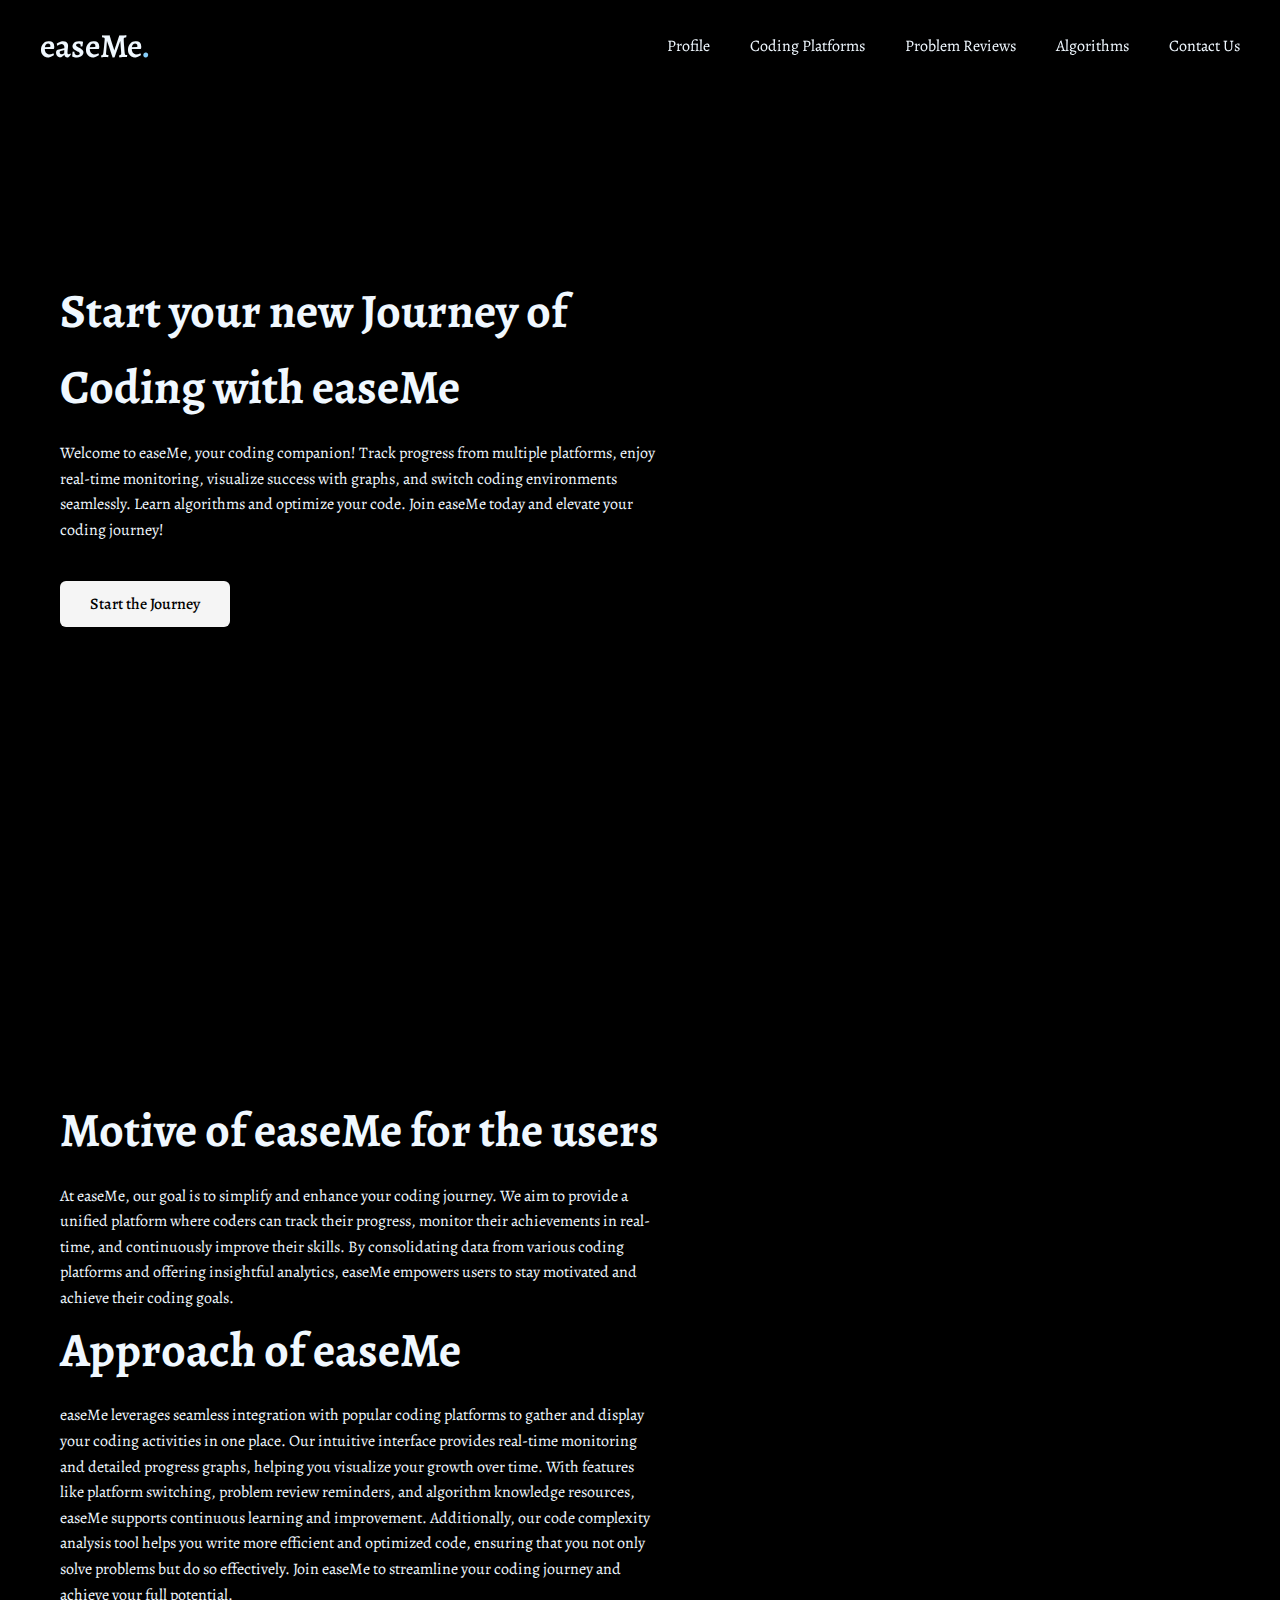
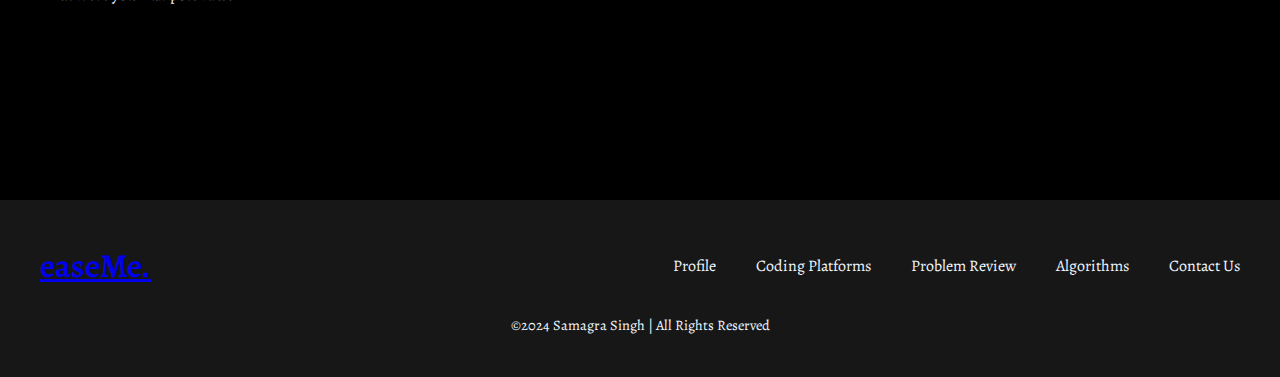
<file: index.html>
<!DOCTYPE html>
<html lang="en">
  <head>
    <meta charset="UTF-8" />
    <meta name="viewport" content="width=device-width, initial-scale=1.0" />
    <title>easeMe</title>
    <link rel="stylesheet" href="style.css" />

    <!-- Google Fonts for Alegreya -->
    <link rel="preconnect" href="https://fonts.googleapis.com" />
    <link rel="preconnect" href="https://fonts.gstatic.com" crossorigin />
    <link
      href="https://fonts.googleapis.com/css2?family=Alegreya:ital,wght@0,400..900;1,400..900&display=swap"
      rel="stylesheet"
    />

    <!-- Google Fonts for Material Icons -->
    <link
      href="https://fonts.googleapis.com/icon?family=Material+Icons"
      rel="stylesheet"
    />
  </head>
  <body>
    <header>
      <nav class="navbar">
        <a href="index.html" class="logo">easeMe<span>.</span></a>
        <ul class="menu-links">
          <span id="close-menu-btn" class="material-icons">close</span>
          <li><a href="profile.html">Profile</a></li>
          <li><a href="platform.html">Coding Platforms</a></li>
          <li><a href="problems.html">Problem Reviews</a></li>
          <li><a href="algorithm.html">Algorithms</a></li>
          <li><a href="contact.html">Contact Us</a></li>
        </ul>
        <span id="menu-btn" class="material-icons">menu</span>
      </nav>
    </header>

    <section class="hero-section">
      <div class="content">
        <h1>Start your new Journey of Coding with easeMe</h1>
        <p>
          Welcome to easeMe, your coding companion! Track progress from multiple
          platforms, enjoy real-time monitoring, visualize success with graphs,
          and switch coding environments seamlessly. Learn algorithms and
          optimize your code. Join easeMe today and elevate your coding journey!
        </p>
        <button onclick="location.href='loginsignup.html'">Start the Journey</button>
      </div>
    </section>

    <section class="hero-section">
      <div class="content">
        <h1>Motive of easeMe for the users</h1>
        <p>
          At easeMe, our goal is to simplify and enhance your coding journey. We
          aim to provide a unified platform where coders can track their
          progress, monitor their achievements in real-time, and continuously
          improve their skills. By consolidating data from various coding
          platforms and offering insightful analytics, easeMe empowers users to
          stay motivated and achieve their coding goals.
        </p>

        <div class="content1">
          <h1>Approach of easeMe</h1>
          <p>
            easeMe leverages seamless integration with popular coding platforms
            to gather and display your coding activities in one place. Our
            intuitive interface provides real-time monitoring and detailed
            progress graphs, helping you visualize your growth over time. With
            features like platform switching, problem review reminders, and
            algorithm knowledge resources, easeMe supports continuous learning
            and improvement. Additionally, our code complexity analysis tool
            helps you write more efficient and optimized code, ensuring that you
            not only solve problems but do so effectively. Join easeMe to
            streamline your coding journey and achieve your full potential.
          </p>
        </div>
      </div>
    </section>

    
    <footer>
      <div class="footer-container">
        <div class="footer-logo">
          <a href="index.html" class="logo">easeMe<span>.</span></a>
        </div>
        <ul class="footer-menu">
          <li><a href="profile">Profile</a></li>
          <li><a href="platform.html">Coding Platforms</a></li>
          <li><a href="problems.html">Problem Review</a></li>
          <li><a href="algorithm.html">Algorithms</a></li>
          <li><a href="contact.html">Contact Us</a></li>
        </ul>
      </div>
      <div class="footer-bottom">
        <p>&copy;2024 Samagra Singh | All Rights Reserved</p>
      </div>
    </footer>

    <!-- Mobile hamburger script -->
    <script>
      const header = document.querySelector("header");
      const menuBtn = document.querySelector("#menu-btn");
      const closeMenuBtn = document.querySelector("#close-menu-btn");

      menuBtn.addEventListener("click", () => {
        header.classList.add("show-mobile-menu");
      });

      closeMenuBtn.addEventListener("click", () => {
        header.classList.remove("show-mobile-menu");
      });
    </script>
  </body>
</html>
</file>
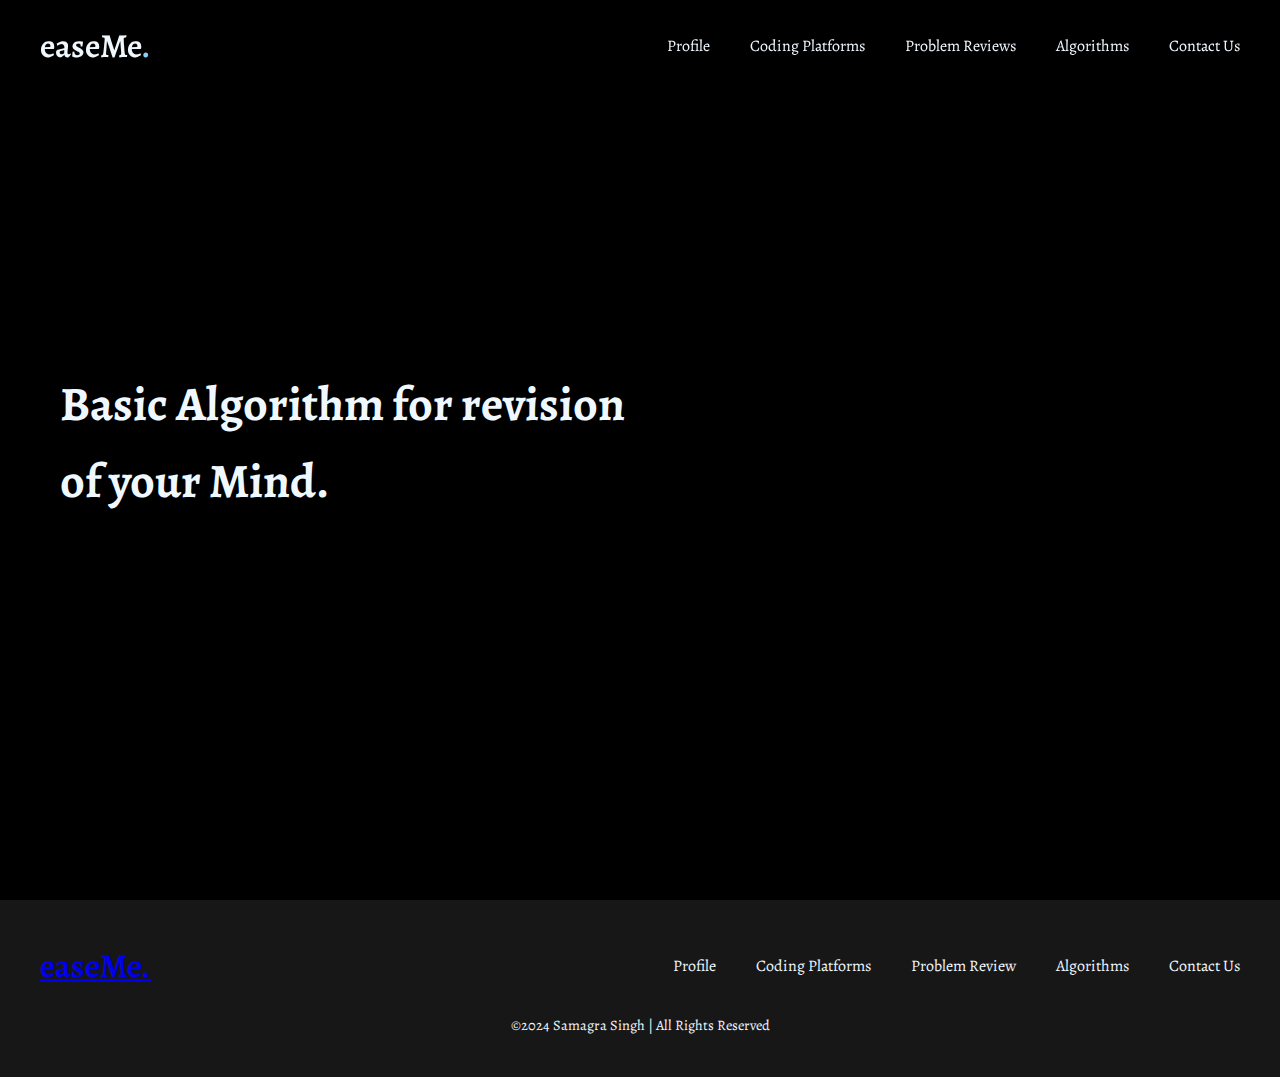
<file: algorithm.html>
<!DOCTYPE html>
<html lang="en">
<head>
  <meta charset="UTF-8" />
  <meta name="viewport" content="width=device-width, initial-scale=1.0" />
  <title> Algorithms</title>
  <link rel="stylesheet" href="style.css" />
  <link rel="preconnect" href="https://fonts.googleapis.com" />
  <link rel="preconnect" href="https://fonts.gstatic.com" crossorigin />
  <link href="https://fonts.googleapis.com/css2?family=Alegreya:ital,wght@0,400..900;1,400..900&display=swap" rel="stylesheet" />
  <link href="https://fonts.googleapis.com/icon?family=Material+Icons" rel="stylesheet" />
</head>
<body>
  <header>
    <nav class="navbar">
      <a href="index.html" class="logo">easeMe<span>.</span></a>
      <ul class="menu-links">
        <span id="close-menu-btn" class="material-icons">close</span>
        <li><a href="profile.html">Profile</a></li>
        <li><a href="platform.html">Coding Platforms</a></li>
        <li><a href="problems.html">Problem Reviews</a></li>
        <li><a href="algorithm.html">Algorithms</a></li>
        <li><a href="contact.html">Contact Us</a></li>
      </ul>
      <span id="menu-btn" class="material-icons">menu</span>
    </nav>
  </header>

  <section class="hero-section">
    <div class="content">
      <h1>Basic Algorithm for revision of your Mind.</h1>
      <p> </p>
    </div>
  </section>

  <footer>
    <div class="footer-container">
      <div class="footer-logo">
        <a href="index.html" class="logo">easeMe<span>.</span></a>
      </div>
      <ul class="footer-menu">
        <li><a href="profile.html">Profile</a></li>
        <li><a href="platform.html">Coding Platforms</a></li>
        <li><a href="problems.html">Problem Review</a></li>
        <li><a href="algorithm.html">Algorithms</a></li>
        <li><a href="contact.html">Contact Us</a></li>
      </ul>
    </div>
    <div class="footer-bottom">
      <p>&copy;2024 Samagra Singh | All Rights Reserved</p>
    </div>
  </footer>

  <script>
    const header = document.querySelector("header");
    const menuBtn = document.querySelector("#menu-btn");
    const closeMenuBtn = document.querySelector("#close-menu-btn");

    menuBtn.addEventListener("click", () => {
      header.classList.add("show-mobile-menu");
    });

    closeMenuBtn.addEventListener("click", () => {
      header.classList.remove("show-mobile-menu");
    });
  </script>
</body>
</html>
</file>
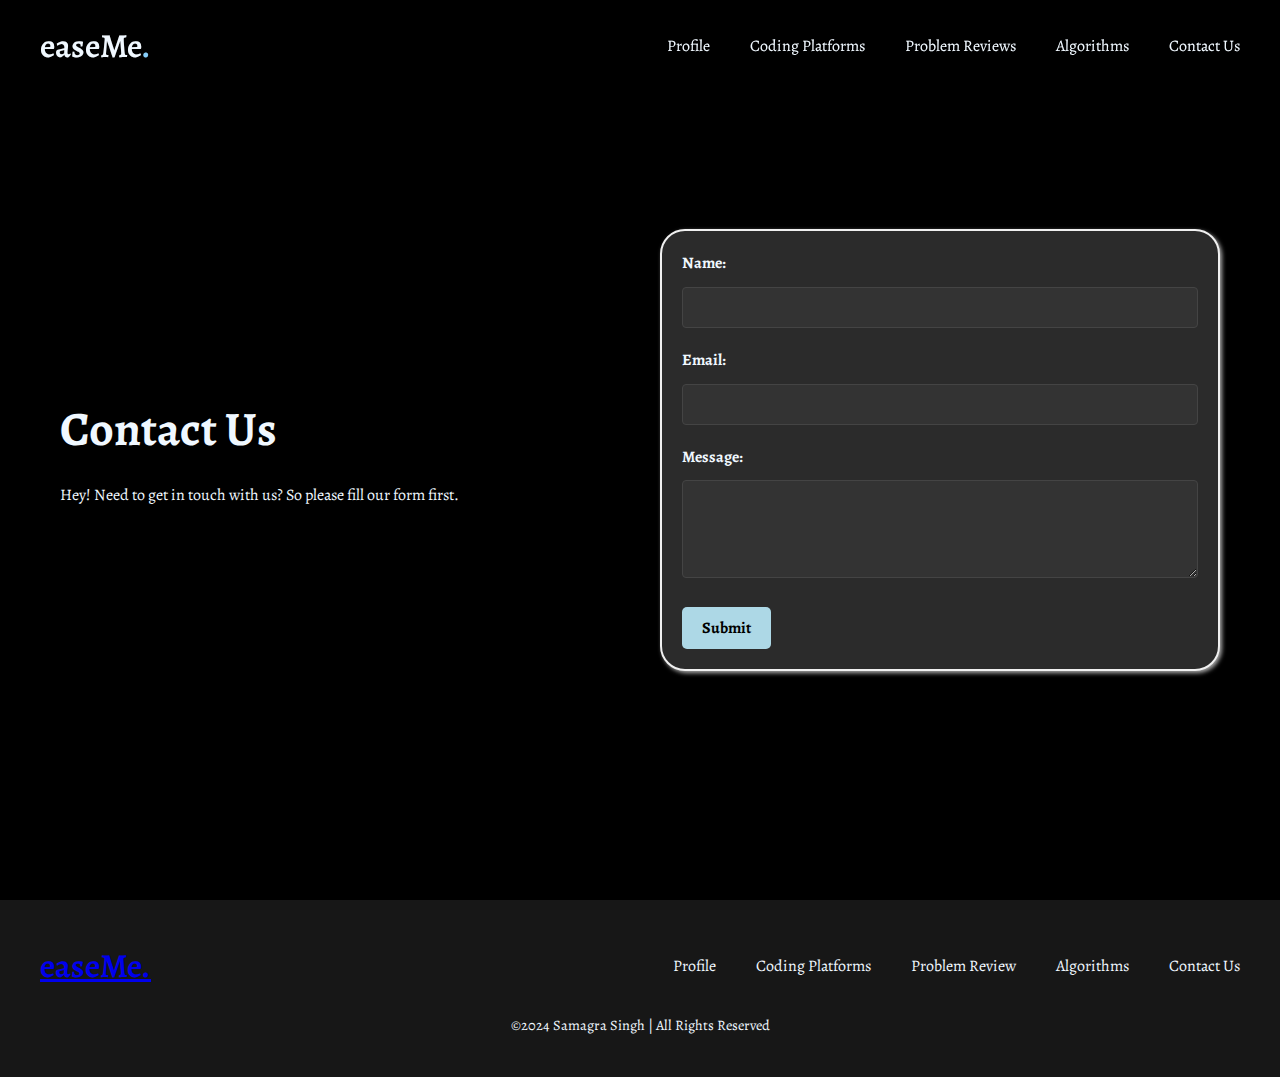
<file: contact.html>
<!DOCTYPE html>
<html lang="en">
  <head>
    <meta charset="UTF-8" />
    <meta name="viewport" content="width=device-width, initial-scale=1.0" />
    <title>Contact Us</title>
    <link rel="stylesheet" href="style.css" />
    <link rel="preconnect" href="https://fonts.googleapis.com" />
    <link rel="preconnect" href="https://fonts.gstatic.com" crossorigin />
    <link
      href="https://fonts.googleapis.com/css2?family=Alegreya:ital,wght@0,400..900;1,400..900&display=swap"
      rel="stylesheet"
    />
    <link
      href="https://fonts.googleapis.com/icon?family=Material+Icons"
      rel="stylesheet"
    />
  </head>
  <body>
    <header>
      <nav class="navbar">
        <a href="index.html" class="logo">easeMe<span>.</span></a>
        <ul class="menu-links">
          <span id="close-menu-btn" class="material-icons">close</span>
          <li><a href="profile.html">Profile</a></li>
          <li><a href="platform.html">Coding Platforms</a></li>
          <li><a href="problems.html">Problem Reviews</a></li>
          <li><a href="algorithm.html">Algorithms</a></li>
          <li><a href="contact.html">Contact Us</a></li>
        </ul>
        <span id="menu-btn" class="material-icons">menu</span>
      </nav>
    </header>

    <section>
      <!DOCTYPE html>
      <html lang="en">
        <head>
          <meta charset="UTF-8" />
          <meta
            name="viewport"
            content="width=device-width, initial-scale=1.0"
          />
          <title>Contact Us</title>
          <link rel="stylesheet" href="style.css" />
          <link rel="preconnect" href="https://fonts.googleapis.com" />
          <link rel="preconnect" href="https://fonts.gstatic.com" crossorigin />
          <link
            href="https://fonts.googleapis.com/css2?family=Alegreya:ital,wght@0,400..900;1,400..900&display=swap"
            rel="stylesheet"
          />
          <link
            href="https://fonts.googleapis.com/icon?family=Material+Icons"
            rel="stylesheet"
          />
        </head>
        <body>
          <header>
            <nav class="navbar">
              <a href="index.html" class="logo">easeMe<span>.</span></a>
              <ul class="menu-links">
                <span id="close-menu-btn" class="material-icons">close</span>
                <li><a href="profile.html">Profile</a></li>
                <li><a href="platform.html">Coding Platforms</a></li>
                <li><a href="problems.html">Problem Reviews</a></li>
                <li><a href="algorithm.html">Algorithms</a></li>
                <li><a href="contact.html">Contact Us</a></li>
              </ul>
              <span id="menu-btn" class="material-icons">menu</span>
            </nav>
          </header>

          <div class="hero-section">
            <div class="content">
              <h1>Contact Us</h1>
              <p>
                Hey! Need to get in touch with us? So please fill our form
                first.
              </p>
            </div>
            <div class="myform">
              <form action="submit_form.php" method="post">
                <label for="name">Name:</label>
                <input type="text" id="name" name="name" required />

                <label for="email">Email:</label>
                <input type="email" id="email" name="email" required />

                <label for="message">Message:</label>
                <textarea
                  id="message"
                  name="message"
                  rows="4"
                  required
                ></textarea>

                <button type="submit">Submit</button>
              </form>
            </div>
          </div>

          <footer>
            <div class="footer-container">
              <div class="footer-logo">
                <a href="index.html" class="logo">easeMe<span>.</span></a>
              </div>
              <ul class="footer-menu">
                <li><a href="profile.html">Profile</a></li>
                <li><a href="platform.html">Coding Platforms</a></li>
                <li><a href="problems.html">Problem Review</a></li>
                <li><a href="algorithm.html">Algorithms</a></li>
                <li><a href="contact.html">Contact Us</a></li>
              </ul>
            </div>
            <div class="footer-bottom">
              <p>&copy;2024 Samagra Singh | All Rights Reserved</p>
            </div>
          </footer>

          <script>
            const header = document.querySelector("header");
            const menuBtn = document.querySelector("#menu-btn");
            const closeMenuBtn = document.querySelector("#close-menu-btn");

            menuBtn.addEventListener("click", () => {
              header.classList.add("show-mobile-menu");
            });

            closeMenuBtn.addEventListener("click", () => {
              header.classList.remove("show-mobile-menu");
            });
          </script>
        </body>
      </html>
    </section>
  </body>
</html>
</file>
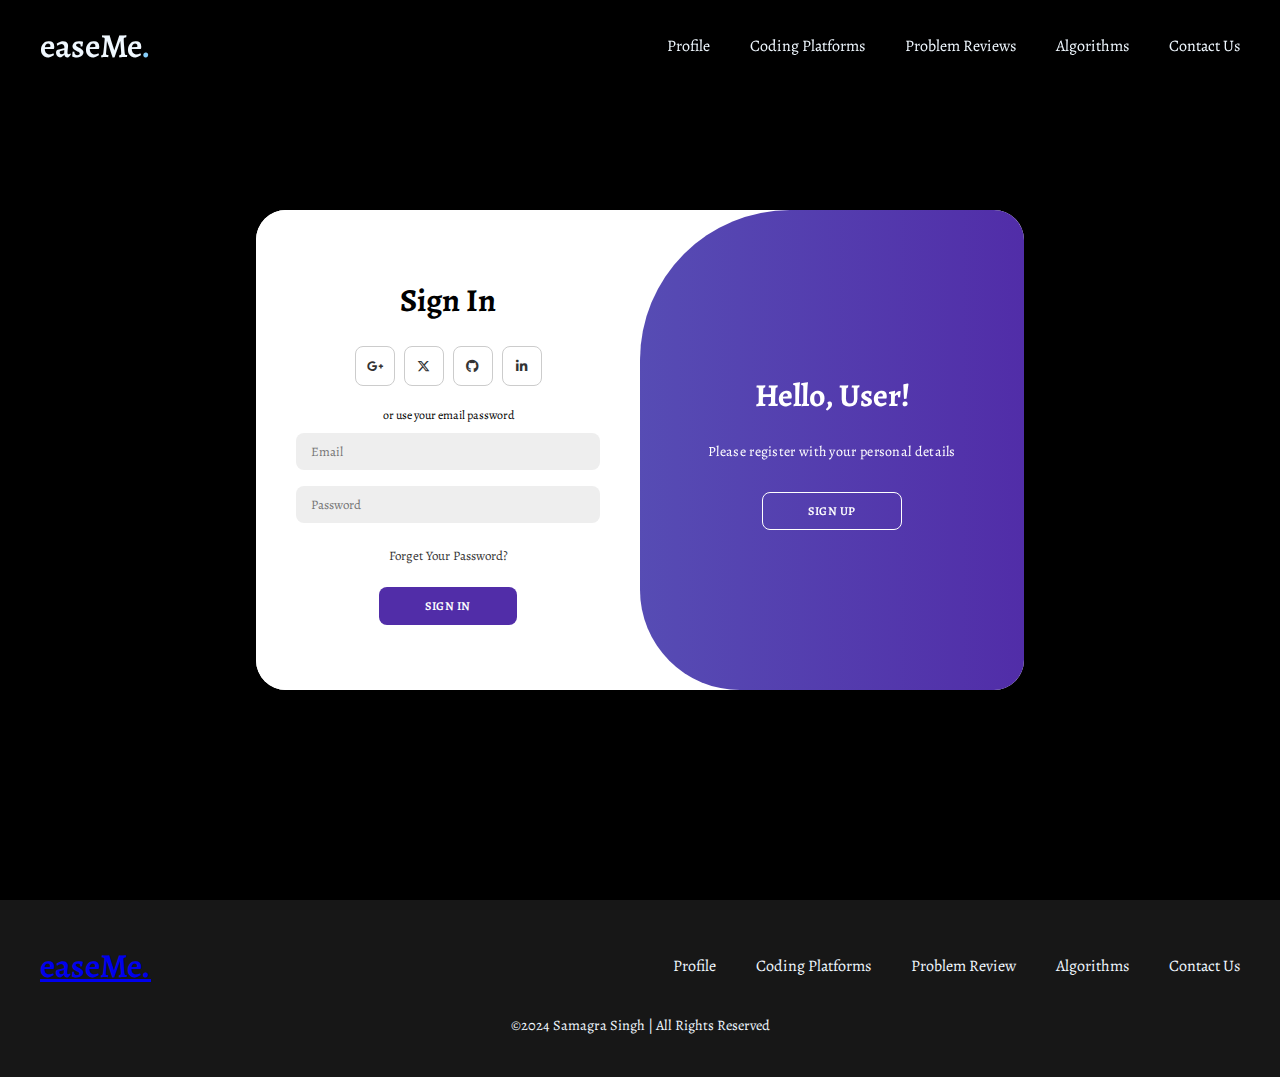
<file: loginsignup.html>
<!DOCTYPE html>
<html lang="en">
  <head>
    <meta charset="UTF-8" />
    <meta name="viewport" content="width=device-width, initial-scale=1.0" />
    <title>Login / Signup</title>
    <link rel="stylesheet" href="style.css" />

    <link
      rel="stylesheet"
      href="https://cdnjs.cloudflare.com/ajax/libs/font-awesome/6.5.2/css/all.min.css"
    />
    <link rel="preconnect" href="https://fonts.googleapis.com" />
    <link rel="preconnect" href="https://fonts.gstatic.com" crossorigin />
    <link
      href="https://fonts.googleapis.com/css2?family=Alegreya:ital,wght@0,400..900;1,400..900&display=swap"
      rel="stylesheet"
    />

    <link
      href="https://fonts.googleapis.com/icon?family=Material+Icons"
      rel="stylesheet"
    />
  </head>
  <body>
    <header>
      <nav class="navbar">
        <a href="index.html" class="logo">easeMe<span>.</span></a>
        <ul class="menu-links">
          <span id="close-menu-btn" class="material-icons">close</span>
          <li><a href="profile.html">Profile</a></li>
          <li><a href="platform.html">Coding Platforms</a></li>
          <li><a href="problems.html">Problem Reviews</a></li>
          <li><a href="algorithm.html">Algorithms</a></li>
          <li><a href="contact.html">Contact Us</a></li>
        </ul>
        <span id="menu-btn" class="material-icons">menu</span>
      </nav>
    </header>

    <section class="hero-sign">
      <div class="container" id="container">
        
        <div class="form-container signin">
            <form>
              <h1>Sign In</h1>
              <div class="social-icons">
                <a href="#" class="icon"
                  ><i class="fa-brands fa-google-plus-g"></i
                ></a>
                <a href="#" class="icon"
                  ><i class="fa-brands fa-x-twitter"></i
                ></a>
                <a href="#" class="icon"><i class="fa-brands fa-github"></i></a>
                <a href="#" class="icon"
                  ><i class="fa-brands fa-linkedin-in"></i
                ></a>
              </div>
              <span>or use your email password</span>
              <input type="email" placeholder="Email" />
              <input type="password" placeholder="Password" />
              <a href="#">Forget Your Password?</a>
              <button>Sign In</button>
            </form>
          </div>
        
        <div class="form-container signup">
          <form>
            <h1>Create Account</h1>
            <div class="social-icons">
              <a href="#" class="icon"
                ><i class="fa-brands fa-google-plus-g"></i
              ></a>
              <a href="#" class="icon"
                ><i class="fa-brands fa-x-twitter"></i
              ></a>
              <a href="#" class="icon"><i class="fa-brands fa-github"></i></a>
              <a href="#" class="icon"
                ><i class="fa-brands fa-linkedin-in"></i
              ></a>
            </div>
            <span>or use your email for registeration</span>
            <input type="text" placeholder="Name" />
            <input type="email" placeholder="Email" />
            <input type="password" placeholder="Password" />
            <button>Sign Up</button>
          </form>
        </div>
        
        <div class="toggle-container">
          <div class="toggle">
            <div class="toggle-panel toggle-left">
              <h1>Welcome Back!</h1>
              <p>Please enter your personal details to use the easeMe features</p>
              <button class="hidden" id="login">Sign In</button>
            </div>
            <div class="toggle-panel toggle-right">
              <h1>Hello, User!</h1>
              <p>
                Please register with your personal details
              </p>
              <button class="hidden" id="register">Sign Up</button>
            </div>
          </div>
        </div>
      </div>
    </section>

    <footer>
      <div class="footer-container">
        <div class="footer-logo">
          <a href="index.html" class="logo">easeMe<span>.</span></a>
        </div>
        <ul class="footer-menu">
          <li><a href="profile">Profile</a></li>
          <li><a href="platform.html">Coding Platforms</a></li>
          <li><a href="problems.html">Problem Review</a></li>
          <li><a href="algorithm.html">Algorithms</a></li>
          <li><a href="contact.html">Contact Us</a></li>
        </ul>
      </div>
      <div class="footer-bottom">
        <p>&copy;2024 Samagra Singh | All Rights Reserved</p>
      </div>
    </footer>

    <script>
      const container = document.getElementById("container");
      const registerBtn = document.getElementById("register");
      const loginBtn = document.getElementById("login");

      registerBtn.addEventListener("click", () => {
        container.classList.add("active");
      });

      loginBtn.addEventListener("click", () => {
        container.classList.remove("active");
      });
    </script>
  </body>
</html>
</file>
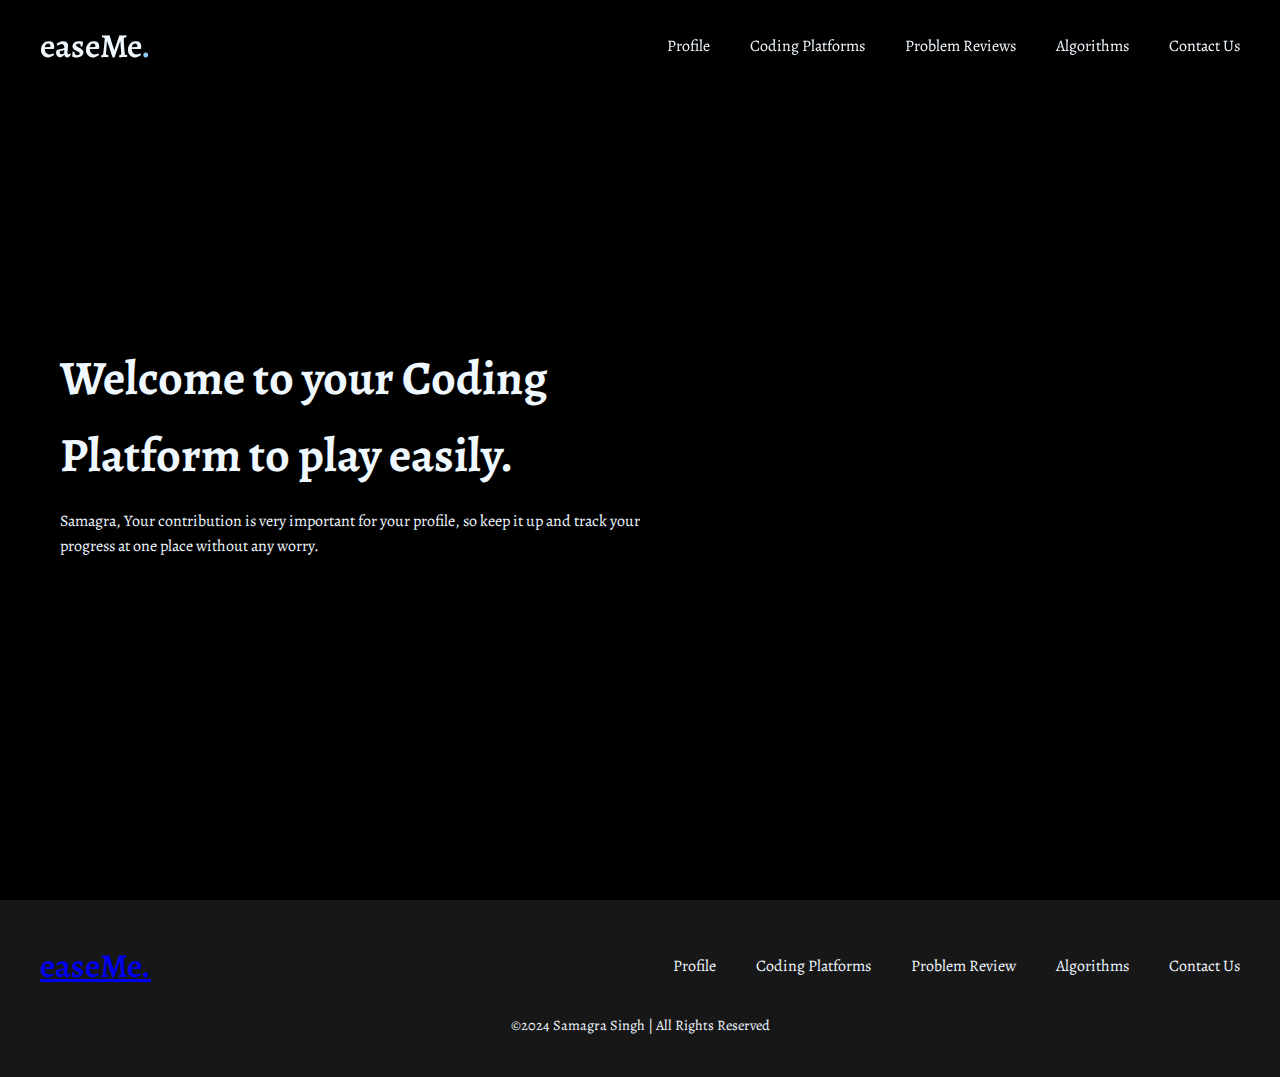
<file: platform.html>
<!DOCTYPE html>
<html lang="en">
<head>
  <meta charset="UTF-8" />
  <meta name="viewport" content="width=device-width, initial-scale=1.0" />
  <title>Your Platforms</title>
  <link rel="stylesheet" href="style.css" />
  <link rel="preconnect" href="https://fonts.googleapis.com" />
  <link rel="preconnect" href="https://fonts.gstatic.com" crossorigin />
  <link href="https://fonts.googleapis.com/css2?family=Alegreya:ital,wght@0,400..900;1,400..900&display=swap" rel="stylesheet" />
  <link href="https://fonts.googleapis.com/icon?family=Material+Icons" rel="stylesheet" />
</head>
<body>
  <header>
    <nav class="navbar">
      <a href="index.html" class="logo">easeMe<span>.</span></a>
      <ul class="menu-links">
        <span id="close-menu-btn" class="material-icons">close</span>
        <li><a href="profile.html">Profile</a></li>
        <li><a href="platform.html">Coding Platforms</a></li>
        <li><a href="problems.html">Problem Reviews</a></li>
        <li><a href="algorithm.html">Algorithms</a></li>
        <li><a href="contact.html">Contact Us</a></li>
      </ul>
      <span id="menu-btn" class="material-icons">menu</span>
    </nav>
  </header>

  <section class="hero-section">
    <div class="content">
      <h1>Welcome to your  Coding Platform to play easily.</h1>
      <p>Samagra, Your contribution is very important for your profile, so keep it up and track your progress at one place without any worry. </p>
    </div>
  </section>

  <footer>
    <div class="footer-container">
      <div class="footer-logo">
        <a href="index.html" class="logo">easeMe<span>.</span></a>
      </div>
      <ul class="footer-menu">
        <li><a href="profile.html">Profile</a></li>
        <li><a href="platform.html">Coding Platforms</a></li>
        <li><a href="problems.html">Problem Review</a></li>
        <li><a href="algorithm.html">Algorithms</a></li>
        <li><a href="contact.html">Contact Us</a></li>
      </ul>
    </div>
    <div class="footer-bottom">
      <p>&copy;2024 Samagra Singh | All Rights Reserved</p>
    </div>
  </footer>

  <script>
    const header = document.querySelector("header");
    const menuBtn = document.querySelector("#menu-btn");
    const closeMenuBtn = document.querySelector("#close-menu-btn");

    menuBtn.addEventListener("click", () => {
      header.classList.add("show-mobile-menu");
    });

    closeMenuBtn.addEventListener("click", () => {
      header.classList.remove("show-mobile-menu");
    });
  </script>
</body>
</html>
</file>
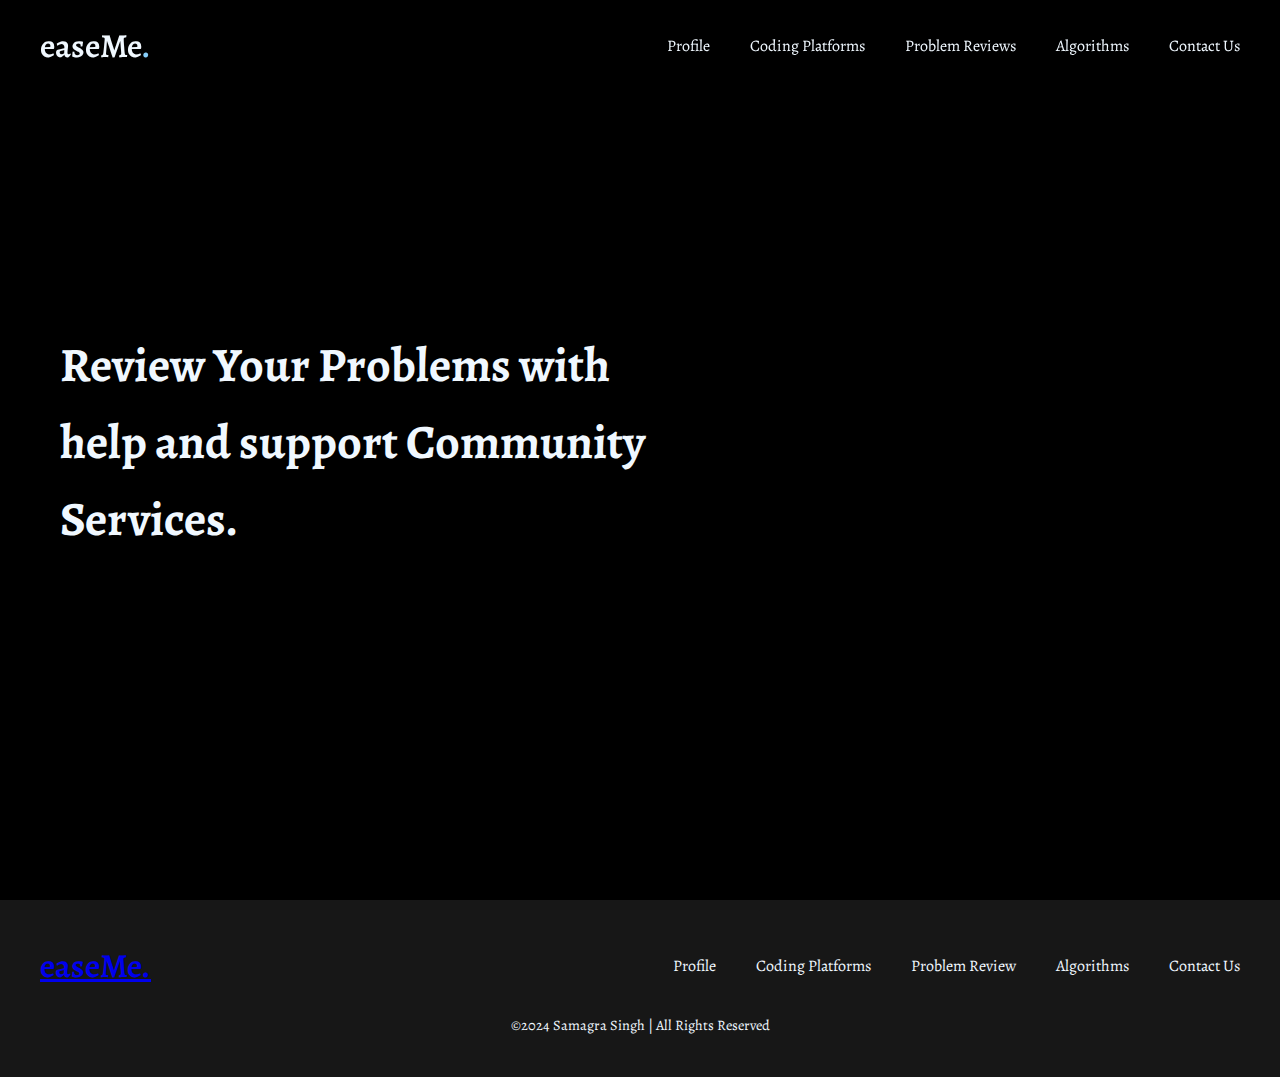
<file: problems.html>
<!DOCTYPE html>
<html lang="en">
<head>
  <meta charset="UTF-8" />
  <meta name="viewport" content="width=device-width, initial-scale=1.0" />
  <title>Your Problems</title>
  <link rel="stylesheet" href="style.css" />
  <link rel="preconnect" href="https://fonts.googleapis.com" />
  <link rel="preconnect" href="https://fonts.gstatic.com" crossorigin />
  <link href="https://fonts.googleapis.com/css2?family=Alegreya:ital,wght@0,400..900;1,400..900&display=swap" rel="stylesheet" />
  <link href="https://fonts.googleapis.com/icon?family=Material+Icons" rel="stylesheet" />
</head>
<body>
  <header>
    <nav class="navbar">
      <a href="index.html" class="logo">easeMe<span>.</span></a>
      <ul class="menu-links">
        <span id="close-menu-btn" class="material-icons">close</span>
        <li><a href="profile.html">Profile</a></li>
        <li><a href="platform.html">Coding Platforms</a></li>
        <li><a href="problems.html">Problem Reviews</a></li>
        <li><a href="algorithm.html">Algorithms</a></li>
        <li><a href="contact.html">Contact Us</a></li>
      </ul>
      <span id="menu-btn" class="material-icons">menu</span>
    </nav>
  </header>

  <section class="hero-section">
    <div class="content">
      <h1>Review Your Problems with help and support Community Services.</h1>
      <p> </p>
    </div>
  </section>

  <footer>
    <div class="footer-container">
      <div class="footer-logo">
        <a href="index.html" class="logo">easeMe<span>.</span></a>
      </div>
      <ul class="footer-menu">
        <li><a href="profile.html">Profile</a></li>
        <li><a href="platform.html">Coding Platforms</a></li>
        <li><a href="problems.html">Problem Review</a></li>
        <li><a href="algorithm.html">Algorithms</a></li>
        <li><a href="contact.html">Contact Us</a></li>
      </ul>
    </div>
    <div class="footer-bottom">
      <p>&copy;2024 Samagra Singh | All Rights Reserved</p>
    </div>
  </footer>

  <script>
    const header = document.querySelector("header");
    const menuBtn = document.querySelector("#menu-btn");
    const closeMenuBtn = document.querySelector("#close-menu-btn");

    menuBtn.addEventListener("click", () => {
      header.classList.add("show-mobile-menu");
    });

    closeMenuBtn.addEventListener("click", () => {
      header.classList.remove("show-mobile-menu");
    });
  </script>
</body>
</html>
</file>
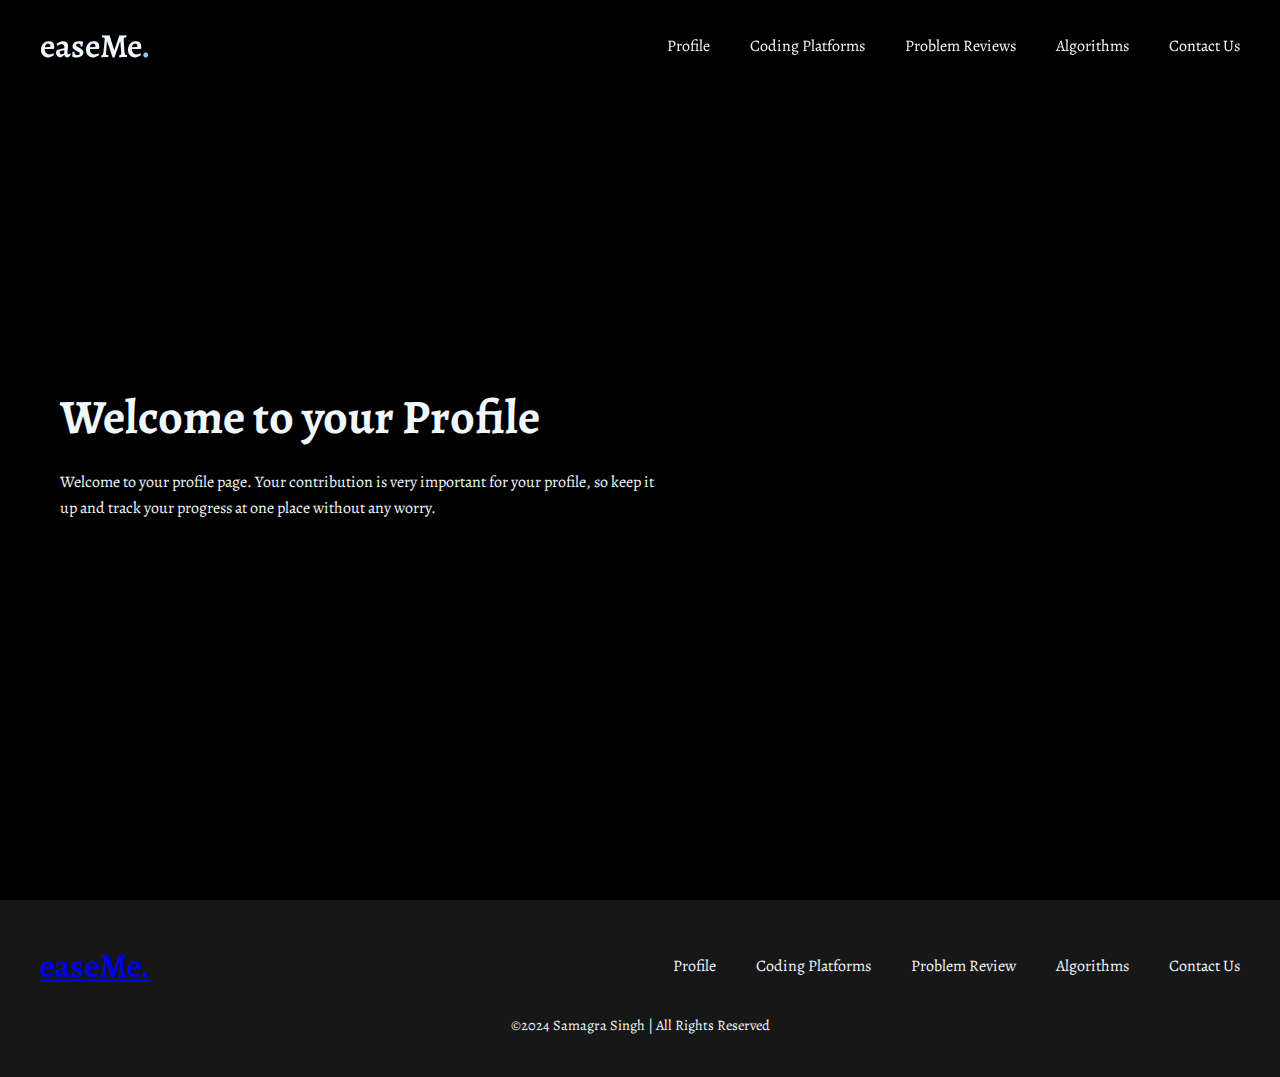
<file: profile.html>
<!DOCTYPE html>
<html lang="en">
<head>
  <meta charset="UTF-8" />
  <meta name="viewport" content="width=device-width, initial-scale=1.0" />
  <title>Profile</title>
  <link rel="stylesheet" href="style.css" />
  <link rel="preconnect" href="https://fonts.googleapis.com" />
  <link rel="preconnect" href="https://fonts.gstatic.com" crossorigin />
  <link href="https://fonts.googleapis.com/css2?family=Alegreya:ital,wght@0,400..900;1,400..900&display=swap" rel="stylesheet" />
  <link href="https://fonts.googleapis.com/icon?family=Material+Icons" rel="stylesheet" />
</head>
<body>
  <header>
    <nav class="navbar">
      <a href="index.html" class="logo">easeMe<span>.</span></a>
      <ul class="menu-links">
        <span id="close-menu-btn" class="material-icons">close</span>
        <li><a href="profile.html">Profile</a></li>
        <li><a href="platform.html">Coding Platforms</a></li>
        <li><a href="problems.html">Problem Reviews</a></li>
        <li><a href="algorithm.html">Algorithms</a></li>
        <li><a href="contact.html">Contact Us</a></li>
      </ul>
      <span id="menu-btn" class="material-icons">menu</span>
    </nav>
  </header>

  <section class="hero-section">
    <div class="content">
      <h1>Welcome to your Profile</h1>
      <p>Welcome to your profile page. Your contribution is very important for your profile, so keep it up and track your progress at one place without any worry. </p>
    </div>
  </section>

  <footer>
    <div class="footer-container">
      <div class="footer-logo">
        <a href="index.html" class="logo">easeMe<span>.</span></a>
      </div>
      <ul class="footer-menu">
        <li><a href="profile.html">Profile</a></li>
        <li><a href="platform.html">Coding Platforms</a></li>
        <li><a href="problems.html">Problem Review</a></li>
        <li><a href="algorithm.html">Algorithms</a></li>
        <li><a href="contact.html">Contact Us</a></li>
      </ul>
    </div>
    <div class="footer-bottom">
      <p>&copy;2024 Samagra Singh | All Rights Reserved</p>
    </div>
  </footer>

  <script>
    const header = document.querySelector("header");
    const menuBtn = document.querySelector("#menu-btn");
    const closeMenuBtn = document.querySelector("#close-menu-btn");

    menuBtn.addEventListener("click", () => {
      header.classList.add("show-mobile-menu");
    });

    closeMenuBtn.addEventListener("click", () => {
      header.classList.remove("show-mobile-menu");
    });
  </script>
</body>
</html>
</file>
<file: style.css>
@import url("https://fonts.googleapis.com/css2?family=Alegreya:ital,wght@0,400..900;1,400..900&display=swap");

* {
  margin: 0;
  padding: 0;
  box-sizing: border-box;
  font-family: "Alegreya", serif;
  /* font-family: "Montserrat", sans-serif; */
  font-optical-sizing: auto;
  font-style: normal;
}

body {
  background-color: black;
  color: aliceblue;
  line-height: 1.6;
  position: relative;
  overflow-x: hidden;
  font-family: sans-serif;
  height: 100vh;
}

header {
  position: fixed;
  top: 0;
  left: 0;
  width: 100%;
  padding: 20px;
  background-color: rgba(0, 0, 0, 0.8);
  z-index: 1000;
}

header .navbar {
  display: flex;
  align-items: center;
  justify-content: space-between;
  margin: 0 auto;
  max-width: 1200px;
}

.navbar a {
  color: aliceblue;
  text-decoration: none;
  transition: 0.2s ease;
}

.navbar a:hover {
  color: skyblue;
}

.navbar .logo {
  font-size: 2.1rem;
  font-weight: 600;
  color: aliceblue;
}

.navbar .logo span {
  color: lightskyblue;
}

.navbar .menu-links {
  display: flex;
  gap: 40px;
  align-items: center;
  transition: left 0.3s ease;
}

.navbar .menu-links li {
  list-style-type: none;
}

/* Hero section */
.hero-section {
  display: flex;
  height: 100vh;
  align-items: center;
  padding: 0 20px;
  justify-content: space-between;
  margin: 0 auto;
  max-width: 1200px;
}

.myform {
  background: #2b2b2b;
  width: 50%;
  max-width: 600px;
  border-radius: 25px;
  border: 2px solid #f0f0f0;
  padding: 20px;
  box-shadow: 2px 2px 4px #adadad;
}

.myform label {
  display: flex;
  margin-bottom: 10px;
  font-weight: bold;
  color: aliceblue;
}

.myform input,
.myform textarea {
  width: 100%;
  padding: 10px;
  margin-bottom: 20px;
  border: 1px solid #444;
  border-radius: 4px;
  background: #333;
  color: aliceblue;
}

.myform button {
  display: inline-block;
  width: auto;
  padding: 10px 20px;
  border: none;
  border-radius: 5px;
  background-color: lightblue;
  color: black;
  font-size: 1rem;
  font-weight: bold;
  cursor: pointer;
}

.hero-section .content {
  color: aliceblue;
  max-width: 600px;
  width: 100%;
}

.hero-section .content h1 {
  font-size: 3rem;
}

.hero-section .content p {
  font-weight: 300;
  margin-top: 15px;
}

.hero-section .content button {
  background: whitesmoke;
  outline: none;
  border: none;
  font-size: 1rem;
  font-weight: 500;
  margin-top: 38px;
  padding: 12px 30px;
  border-radius: 6px;
  cursor: pointer;
  transition: 0.2s ease;
}

.hero-section .content button:hover {
  background: lightblue;
}

.section {
  padding: 60px 20px;
  max-width: 1200px;
  margin: 80px auto 0 auto;
}

/* Mobile menu button */
#menu-btn {
  color: aliceblue;
  cursor: pointer;
  display: none;
}

#close-menu-btn {
  color: aliceblue;
  cursor: pointer;
  display: none;
}

.show-mobile-menu .menu-links {
  left: 0 !important;
}

.contact .contact-body {
  border: white;
  color: aliceblue;
  max-width: 1200px;
  width: 100%;
  margin: 0 auto;
}

/* Footer */
footer {
  background-color: #171717;
  color: aliceblue;
  padding: 40px 20px;
}

.footer-container {
  display: flex;
  justify-content: space-between;
  align-items: center;
  flex-wrap: wrap;
  max-width: 1200px;
  margin: 0 auto;
}

.footer-logo {
  font-size: 2.1rem;
  font-weight: 600;
}

.footer-menu {
  display: flex;
  gap: 40px;
  list-style: none;
}

.footer-menu li a {
  color: aliceblue;
  text-decoration: none;
  transition: 0.2s ease;
}

.footer-menu li a:hover {
  color: skyblue;
}

.footer-bottom {
  text-align: center;
  margin-top: 20px;
  font-size: 0.9rem;
  color: aliceblue;
}


/* login signup page  */

.hero-sign {
  color: black;
  display: flex;
  align-items: center;
  justify-content: center;
  flex-direction: column;
  height: 100vh;

}
.container{
  background-color: #fff;
  border-radius: 30px;
  box-shadow: 0 5px 15px rgba(0, 0, 0, 0.35);
  position: relative;
  overflow: hidden;
  width: 768px;
  max-width: 100%;
  min-height: 480px;
}

.container p{
  font-size: 14px;
  line-height: 20px;
  letter-spacing: 0.3px;
  margin: 20px 0;
}

.container span{
  font-size: 12px;
}

.container a{
  color: #333;
  font-size: 13px;
  text-decoration: none;
  margin: 15px 0 10px;
}

.container button{
  background-color: #512da8;
  color: #fff;
  font-size: 12px;
  padding: 10px 45px;
  border: 1px solid transparent;
  border-radius: 8px;
  font-weight: 600;
  letter-spacing: 0.5px;
  text-transform: uppercase;
  margin-top: 10px;
  cursor: pointer;
}

.container button.hidden{
  background-color: transparent;
  border-color: #fff;
}

.container form{
  background-color: #fff;
  display: flex;
  align-items: center;
  justify-content: center;
  flex-direction: column;
  padding: 0 40px;
  height: 100%;
}

.container input{
  background-color: #eee;
  border: none;
  margin: 8px 0;
  padding: 10px 15px;
  font-size: 13px;
  border-radius: 8px;
  width: 100%;
  outline: none;
}

.form-container{
  position: absolute;
  top: 0;
  height: 100%;
  transition: all 0.6s ease-in-out;
}

.signin{
  left: 0;
  width: 50%;
  z-index: 2;
}

.container.active .signin{
  transform: translateX(100%);
}

.signup{
  left: 0;
  width: 50%;
  opacity: 0;
  z-index: 1;
}

.container.active .signup{
  transform: translateX(100%);
  opacity: 1;
  z-index: 5;
  animation: move 0.6s;
}

@keyframes move{
  0%, 49.99%{
      opacity: 0;
      z-index: 1;
  }
  50%, 100%{
      opacity: 1;
      z-index: 5;
  }
}

.social-icons{
  margin: 20px 0;
}

.social-icons a{
  border: 1px solid #ccc;
  border-radius: 20%;
  display: inline-flex;
  justify-content: center;
  align-items: center;
  margin: 0 3px;
  width: 40px;
  height: 40px;
}

.toggle-container{
  position: absolute;
  top: 0;
  left: 50%;
  width: 50%;
  height: 100%;
  overflow: hidden;
  transition: all 0.6s ease-in-out;
  border-radius: 150px 0 0 100px;
  z-index: 1000;
}

.container.active .toggle-container{
  transform: translateX(-100%);
  border-radius: 0 150px 100px 0;
}

.toggle{
  background-color: #512da8;
  height: 100%;
  background: linear-gradient(to right, #5c6bc0, #512da8);
  color: #fff;
  position: relative;
  left: -100%;
  height: 100%;
  width: 200%;
  transform: translateX(0);
  transition: all 0.6s ease-in-out;
}

.container.active .toggle{
  transform: translateX(50%);
}

.toggle-panel{
  position: absolute;
  width: 50%;
  height: 100%;
  display: flex;
  align-items: center;
  justify-content: center;
  flex-direction: column;
  padding: 0 30px;
  text-align: center;
  top: 0;
  transform: translateX(0);
  transition: all 0.6s ease-in-out;
}

.toggle-left{
  transform: translateX(-200%);
}

.container.active .toggle-left{
  transform: translateX(0);
}

.toggle-right{
  right: 0;
  transform: translateX(0);
}

.container.active .toggle-right{
  transform: translateX(200%);
}





/* Responsive design */
@media screen and (max-width: 900px) {
  .hero-section {
    flex-direction: column;
    text-align: center;
  }

  .hero-section .content,
  .myform {
    width: 100%;
    margin: 0 auto;
    right: 0;
  }

  .hero-section .content {
    margin: auto;
  }

  #menu-btn {
    display: block;
  }

  .navbar .menu-links {
    position: fixed;
    left: -260px;
    top: 0;
    flex-direction: column;
    width: 260px;
    height: 100vh;
    background: white;
    padding: 70px 40px 0;
    transition: left 0.3s ease;
  }

  .navbar a {
    color: black;
  }

  #close-menu-btn {
    display: block;
    color: black;
  }

  .myform {
    border-radius: 25px;
  }
  footer {
    padding: 20px 10px; /* Adjust padding for smaller screens */
  }
  .footer-container {
    flex-direction: column;
    align-items: center;
    text-align: center; /* Center text */
  }

  .footer-logo {
    margin-bottom: 10px; /* Reduced margin for better spacing */
  }

  .footer-menu {
    flex-direction: column; /* Stack menu items vertically */
    gap: 10px; /* Adjust gap for better spacing */
  }

  .footer-bottom {
    margin-top: 10px; /* Reduced margin for better spacing */
  }
}
</file>
